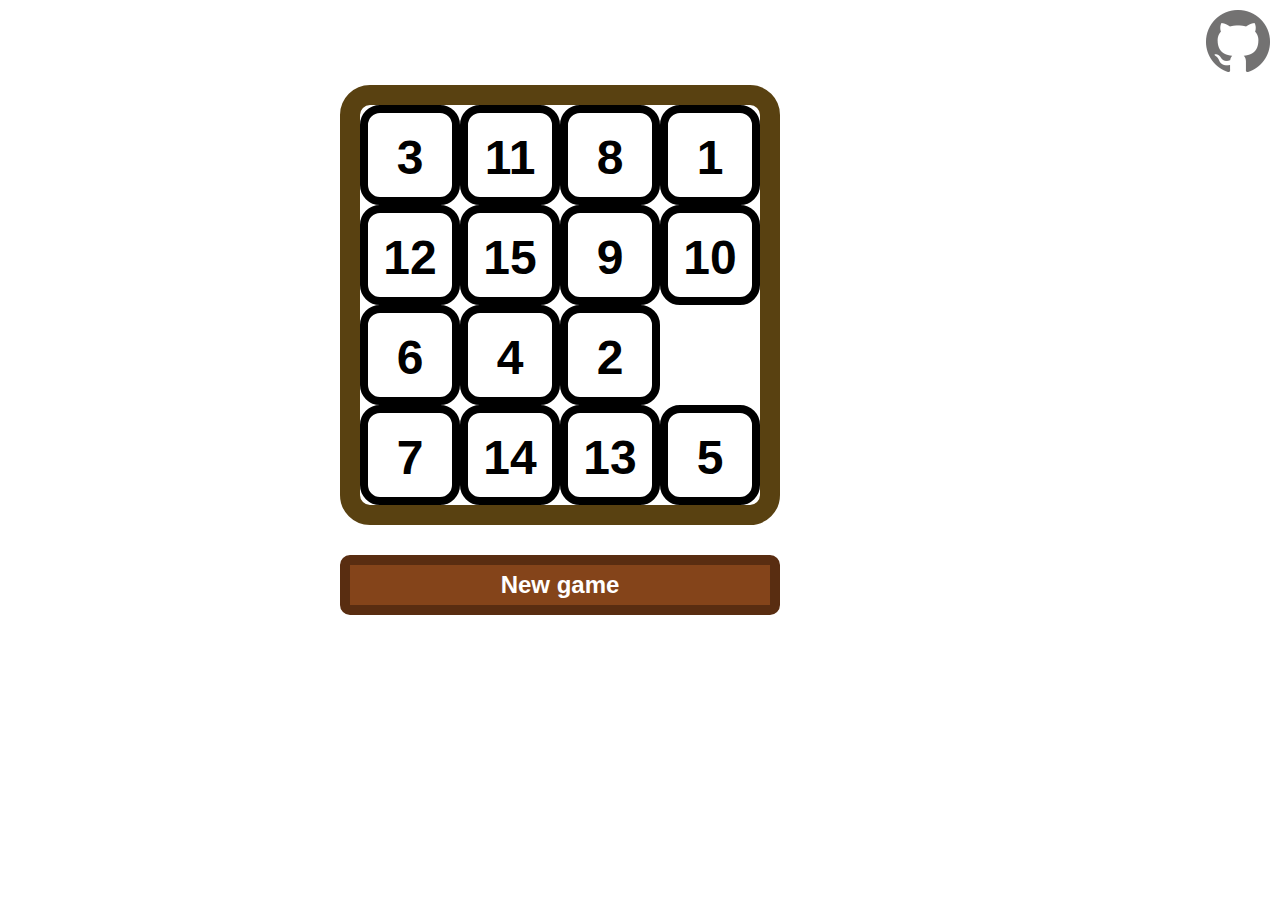
<file: index.html>
<!DOCTYPE html>
<html lang="en">
  <head>
    <meta charset="UTF-8" />
    <meta name="viewport" content="width=device-width, initial-scale=1.0" />
    <link href="assets/main.css" rel="stylesheet" />
    <script src="dragndrop.js"></script>
    <script src="helpers.js"></script>
    <title>15 puzzle</title>
  </head>
  <body>
    <a href="https://github.com/avfirsov/fifteen-game/" id="github-link" target="_blank"><img src="assets/GitHub-Mark-64px.png"/></a>
    <div id="game">
      <div class="game-controls">
        <div class="container"></div>
        <input type="button" value="New game" />
      </div>

      <div class="score">
        <h2>Your scores:</h2>
        <textarea readonly></textarea>
      </div>
    </div>
    <script src="main.js"></script>
  </body>
</html>
</file>
<file: assets/main.css>
* {
  margin: 0;
  padding: 0;
}

body {
  overflow: hidden;
}

#github-link {
  position: absolute;
  right: 10px;
  top: 10px;
  opacity: 0.6;
  transition: all 0.2s ease;
}

#github-link:hover {
  opacity: 1;
}

#game {
  margin: 100px auto;
  width: 600px;
  height: 500px;
  display: flex;
  justify-content: flex-start;
  align-items: center;
  /* flex-wrap: wrap; */
}

#game .game-controls {
  flex-direction: column;
}

#game input {
  margin-top: 30px;
  width: 440px;
  height: 60px;
  cursor: pointer;
  background-color: #84441aff;
  border: 10px solid #592d11;
  border-radius: 10px;
  font-family: sans-serif;
  font-weight: bold;
  font-size: 1.5em;
  color: #ffffff;
}

#game textarea {
  width: 400px;
  height: 300px;
  background-color: #84441aff;
  border: 10px solid #592d11;
  border-radius: 10px;
  font-family: sans-serif;
  font-weight: bold;
  font-size: 1em;
  color: #ffffff;
}

#game .score {
  margin: 30px 60px;
  font-family: sans-serif;
  font-weight: bold;
  font-size: 1.5em;
  visibility: hidden;
  display: flex;
  flex-direction: column;
}

#game h2 {
  color: #84441aff;
  margin-bottom: 20px;
}

.container {
  /*margin: 100px auto;*/
  border: 20px solid #594111ff;
  border-radius: 30px;
  width: 400px;
  height: 400px;
  position: relative;
}

.chip {
  box-sizing: border-box;
  border: 8px solid black;
  border-radius: 20px;
  width: 100px;
  height: 100px;
  display: inline-block;
  font-family: sans-serif;
  font-weight: bold;
  font-size: 3em;
  position: absolute;
  background-color: white;
  cursor: pointer;
}

.chip div {
  margin: 0;
  height: 90px;
  display: flex;
  justify-content: center;
  align-items: center;
  line-height: 10px;
}

.droppable {
  /*visibility: hidden;*/
}

.shader {
  position: fixed;
  top: 0;
  bottom: 0;
  left: 0;
  right: 0;
  background-color: rgba(0, 0, 0, 0.5);
  z-index: 100;
}

.notif {
  width: 400px;
  height: 300px;
  background-color: #ffffff;
  border: 10px solid #592d11;
  border-radius: 10px;
  font-family: sans-serif;
  font-weight: bold;
  font-size: 1.5em;
  color: #000000;
  display: flex;
  justify-content: space-around;
  flex-direction: column;
  align-items: center;
  z-index: 1000;
  position: fixed;
  padding: 20px;
}

.notif * {
  margin-top: 20px;
}

.notif input {
  width: 100px;
  height: 50px;
  cursor: pointer;
  background-color: #84441aff;
  border: 10px solid #592d11;
  border-radius: 10px;
  font-family: sans-serif;
  font-weight: bold;
  font-size: 1em;
  color: #ffffff;
  margin-bottom: 20px;
}
</file>
